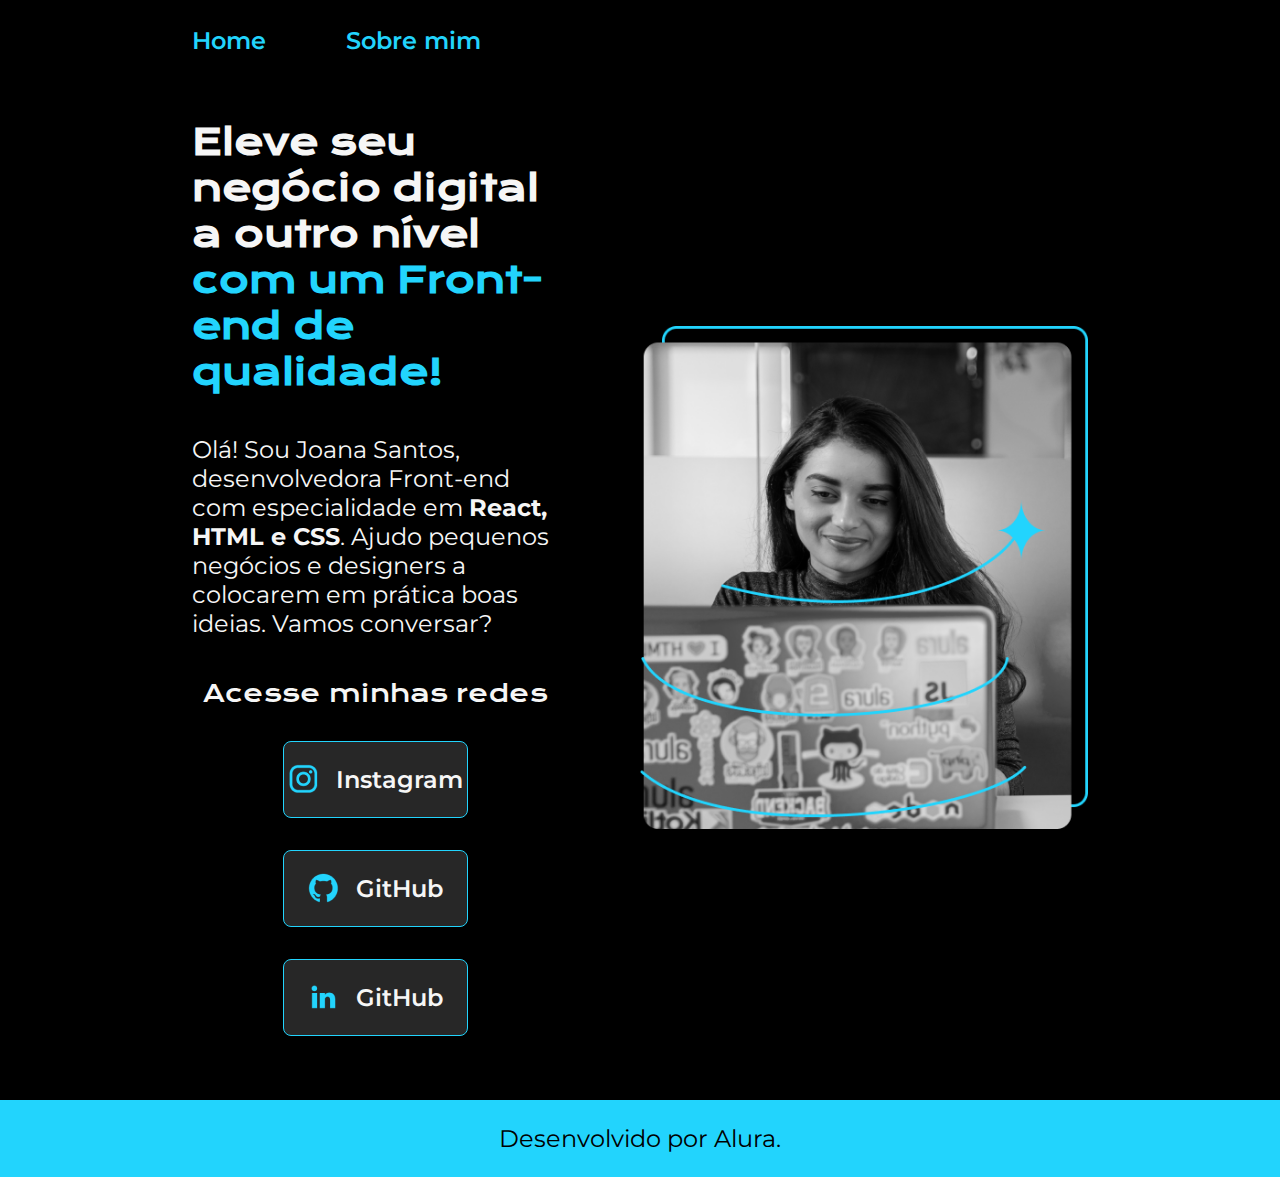
<file: index.html>
<!DOCTYPE html>
<html lang="pt-br">
<head>
    <meta charset="UTF-8">
    <meta name="viewport" content="width=device-width, initial-scale=1.0">
    <title>Portfolio</title>
    <link rel="stylesheet" href="./Styles/style.css">
</head>
<body>
    <header class="cabecalho">
        <nav class="cabecalho__menu">
            <a  class="cabecalho__menu__link" href="index.html">Home</a>
            <a class="cabecalho__menu__link" href="about.html">Sobre mim</a>
        </nav>
    </header>
    <main class="apresentacao">
        <section class="apresentacao__conteudo">
            <h1 class="apresentacao__conteudo__titulo">Eleve seu negócio digital a outro nível <strong class="titulo-destaque">com um Front-end de qualidade!</strong></h1>
            <p class="apresentacao__conteudo__texto">Olá! Sou Joana Santos, desenvolvedora Front-end com especialidade em <strong>React, HTML e CSS</strong>. Ajudo pequenos negócios e designers a colocarem em prática boas ideias. Vamos conversar?</p>
            <div class="apresentacao__links">
                <h2 class="apresentacao__links__subtitulo">Acesse minhas redes</h2>
                <a class="apresentacao__links__navegacao" href="http://www.instagram.com">
                    <img src="Assets/assets/instagram.png" alt="Logo Instagram">
                    Instagram
                </a>
                <a class="apresentacao__links__navegacao" href="http://www.github.com">
                    <img src="./Assets/assets/github.png" alt="Logo GitHub" >
                    GitHub
                </a>
                <a class="apresentacao__links__navegacao" href="http://www.linkedin.com">
                    <img src="./Assets/assets/linkedin.png" alt="Logo Linkedin" >
                    GitHub
                </a>
            </div>
        </section>
        <img class="apresentacao__imagem" src="./Assets/assets/Imagem.png" alt="Joana Santos programando">
    </main>
    <footer class="rodape">
        <p>Desenvolvido por Alura.</p>
    </footer>
    
</body>
</html>
</file>
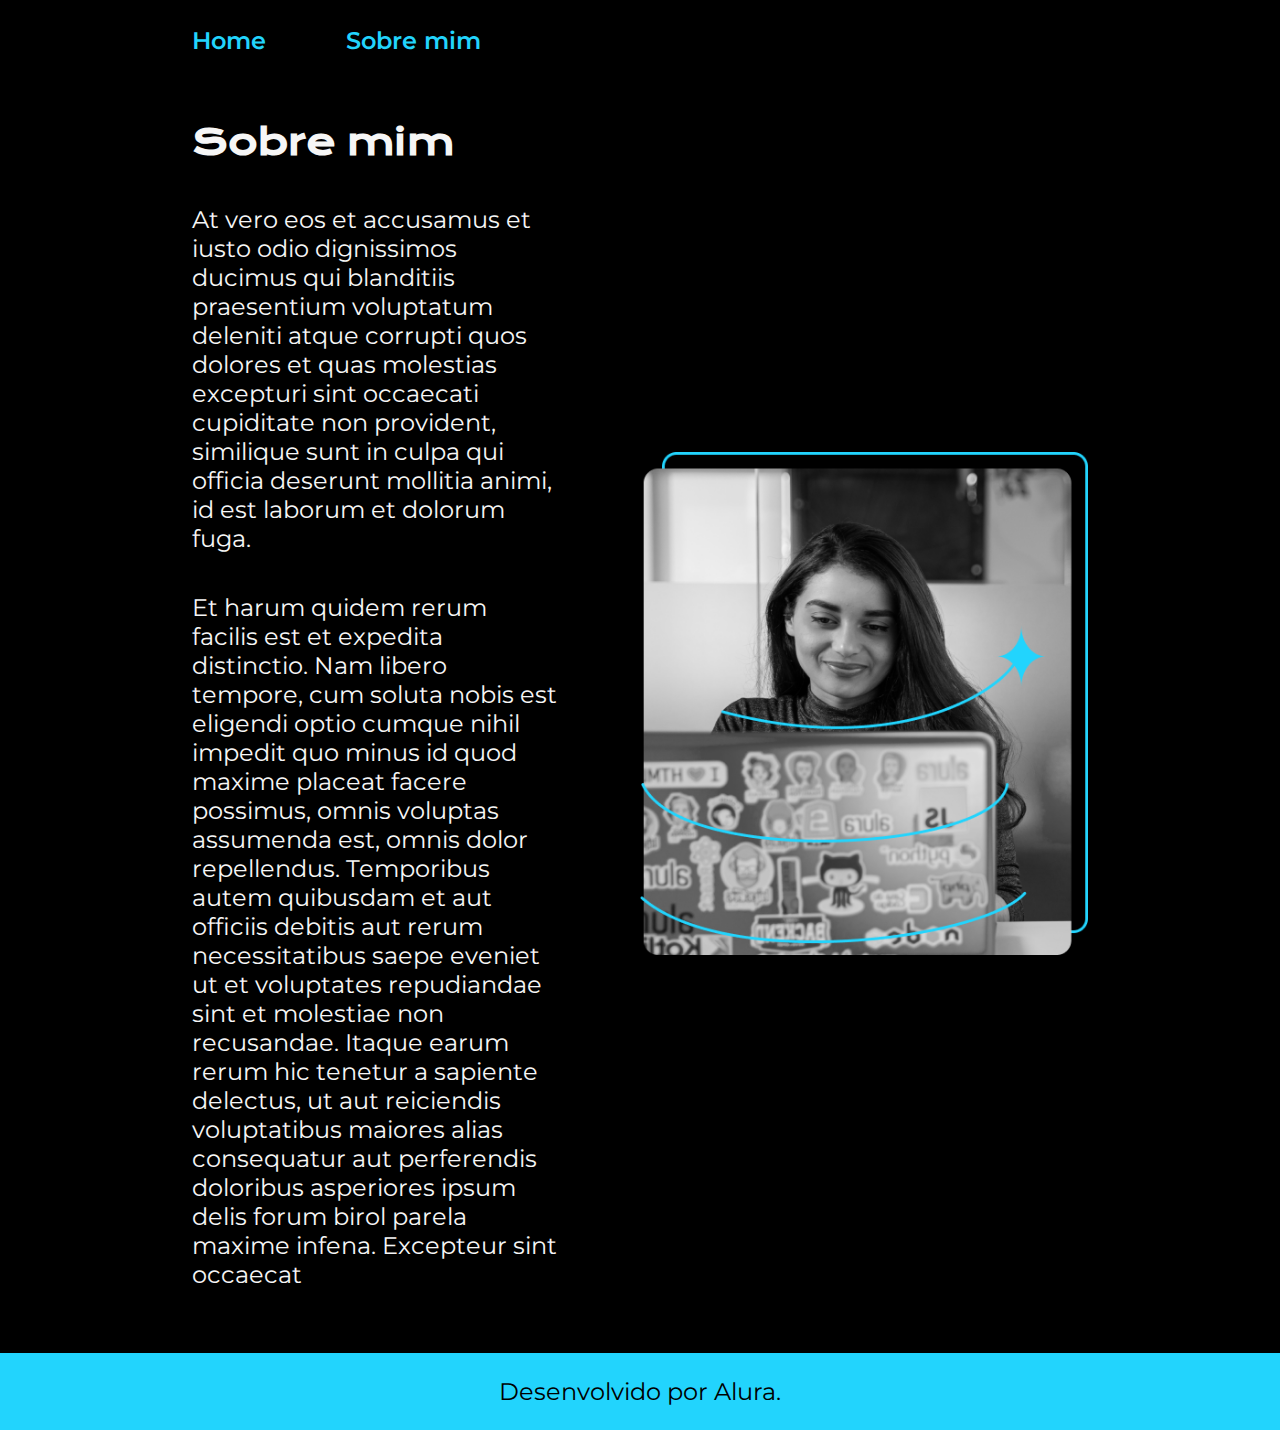
<file: about.html>
<!DOCTYPE html>
<html lang="pt-br">
<head>
    <meta charset="UTF-8">
    <meta name="viewport" content="width=device-width, initial-scale=1.0">
    <title>Sobre mim</title>
    <link rel="stylesheet" href="./Styles/style.css">
</head>
<body>
    <header class="cabecalho">
        <nav class="cabecalho__menu">
            <a class="cabecalho__menu__link" href="index.html">Home</a>
            <a class="cabecalho__menu__link" href="about.html">Sobre mim</a>
        </nav>
    </header>
    <main class="apresentacao">
        <section class="apresentacao__conteudo">
            <h1 class="apresentacao__conteudo__titulo">
                Sobre mim
            </h1>
            <p class="apresentacao__conteudo__texto">At vero eos et accusamus et iusto odio dignissimos ducimus qui blanditiis praesentium voluptatum deleniti atque corrupti quos dolores et quas molestias excepturi sint occaecati cupiditate non provident, similique sunt in culpa qui officia deserunt mollitia animi, id est laborum et dolorum fuga.</p>
            <p class="apresentacao__conteudo__texto">Et harum quidem rerum facilis est et expedita distinctio. Nam libero tempore, cum soluta nobis est eligendi optio cumque nihil impedit quo minus id quod maxime placeat facere possimus, omnis voluptas assumenda est, omnis dolor repellendus. Temporibus autem quibusdam et aut officiis debitis aut rerum necessitatibus saepe eveniet ut et voluptates repudiandae sint et molestiae non recusandae. Itaque earum rerum hic tenetur a sapiente delectus, ut aut reiciendis voluptatibus maiores alias consequatur aut perferendis doloribus asperiores ipsum delis forum birol parela maxime infena. Excepteur sint occaecat </p>
        </section>
        <img class="apresentacao__imagem" src="./Assets/assets/Imagem.png" alt="Joana Santos programando">

    </main>
    <footer class="rodape">
        <p>Desenvolvido por Alura.</p>
    </footer>
</body>
</html>
</file>
<file: Styles/style.css>
@import url('https://fonts.googleapis.com/css2?family=Krona+One&family=Montserrat:wght@400;600&display=swap');

:root {
    --cor-primaria:  #000000;
    --cor-secundaria: #f6f6f6;
    --cor-terciaria: #22D4FD;
    --cor-hover: #272727;

    --fonte-primaria:'Krona One', sans-serif;
    --fonte-secundaria: 'Montserrat', sans-serif;

}

* {
    margin: 0;
    padding: 0;
    text-decoration: none;
}

body {
    box-sizing: border-box;
    background-color: var(--cor-primaria);
    color: var(--cor-secundaria);
}

.cabecalho {
    padding: 2% 0% 0% 15%;
}

.cabecalho__menu {
    display: flex;
    gap: 80px;
}

.cabecalho__menu__link {
    font-family: var(--fonte-secundaria);
    font-size: 1.5rem;
    font-weight: 600;
    color: var(--cor-terciaria);
}

.apresentacao {
    padding: 5% 15%;
    display: flex;
    align-items: center;
    justify-content: space-between;
    gap: 82px;
}

.apresentacao__conteudo {
    width: 50%;
    display: flex;
    flex-direction: column;
    gap: 40px;
}

.apresentacao__conteudo__titulo {
    font-size: 2.25rem;
    font-family: var(--fonte-primaria);
}

.titulo-destaque {
    color: var(--cor-terciaria);
}

.apresentacao__conteudo__texto {
    font-size: 1.5rem;
    font-family: var(--fonte-secundaria);
}

.apresentacao__links {
    display: flex;
    flex-direction: column;
    justify-content: space-between;
    align-items: center;
    gap: 32px;
}

.apresentacao__links__subtitulo {
    font-family: var(--fonte-primaria);
    font-weight: 400;
    font-size: 1.5rem;
}

.apresentacao__links__navegacao {
    display: flex;
    justify-content: center;
    align-items: center;
    gap: 16px;

    border: 1px solid var(--cor-terciaria);
    color: var(--cor-secundaria);
    width: 50%;
    font-family: var(--fonte-secundaria);
    font-size: 1.5rem;
    font-weight: 600;
    text-align: center;
    border-radius: 8px;
    padding: 21.5px 0;
}

.apresentacao__links__navegacao {
    background-color: var(--cor-hover);
}

.apresentacao__imagem {
    width: 50%;
}

.rodape {
    padding: 24px;
    color: var(--cor-primaria);
    background-color: var(--cor-terciaria);
    font-family: var(--fonte-secundaria);
    font-size: 1.5rem;
    font-weight: 400;
    text-align: center;
}

@media (max-width: 1200px) {

    .cabecalho {
        padding: 10%;
    }

    .cabecalho__menu {
        justify-content: center;
    }

    .apresentacao {
        flex-direction: column-reverse;
        padding: 5%;
    }

    .apresentacao__conteudo {
        width: auto;
    }

  
}
</file>
